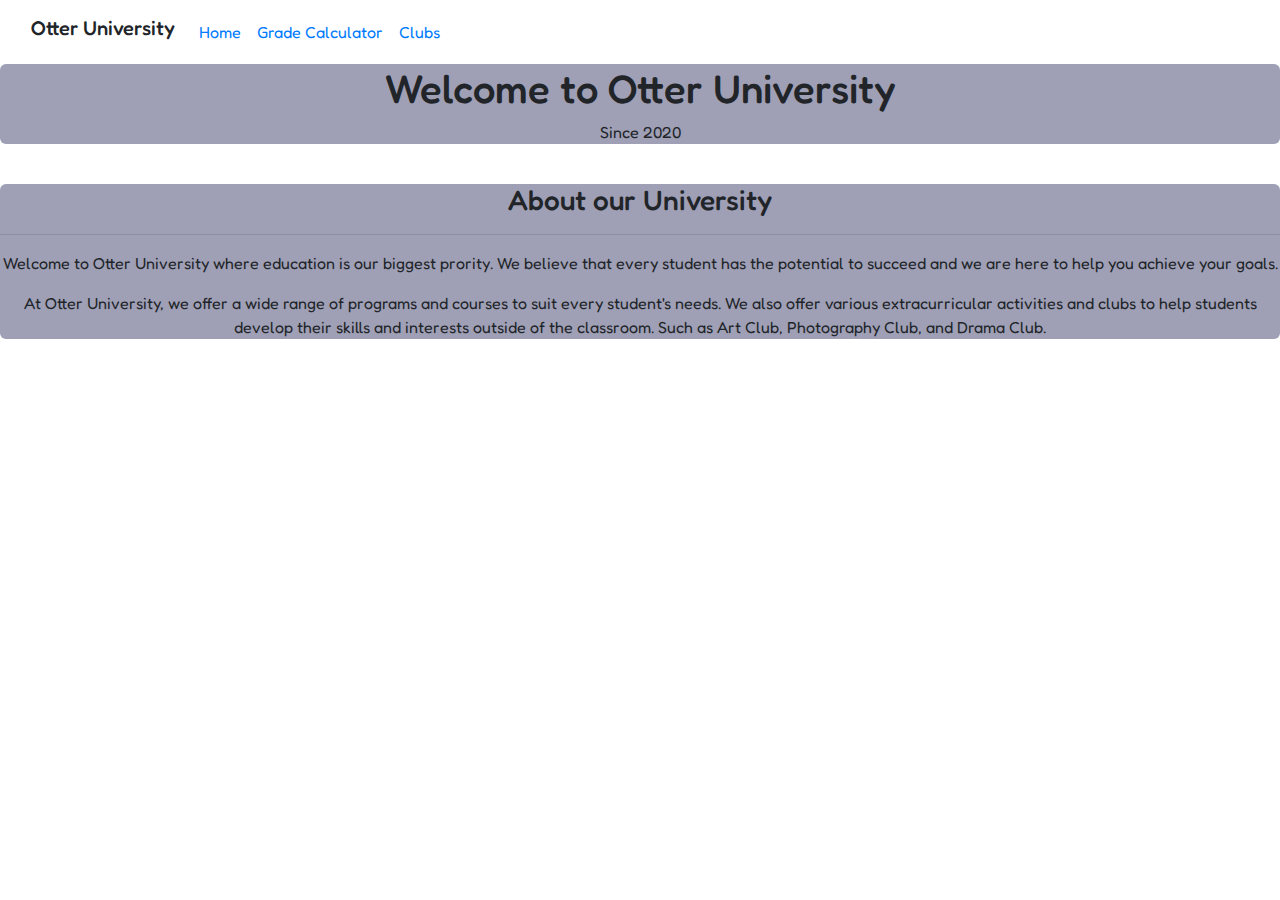
<file: index.html>
<!DOCTYPE html>
<html lang="en">
<head>
    <meta charset="UTF-8">
    <meta name="viewport" content="width=device-width, initial-scale=1.0">
    <!-- PY LINK -->
     <link rel="stylesheet" href="https://pyscript.net/releases/2024.1.1/core.css">
    <script type="module" src="https://pyscript.net/releases/2024.1.1/core.js"></script>

    <!-- BS LINK -->
	<link rel="stylesheet" href="https://cdn.jsdelivr.net/npm/bootstrap@4.3.1/dist/css/bootstrap.min.css" 
    integrity="sha384-ggOyR0iXCbMQv3Xipma34MD+dH/1fQ784/j6cY/iJTQUOhcWr7x9JvoRxT2MZw1T" crossorigin="anonymous">

    <!-- FONT 1 -->
     <link rel="preconnect" href="https://fonts.googleapis.com">
    <link rel="preconnect" href="https://fonts.gstatic.com" crossorigin>
    <link href="https://fonts.googleapis.com/css2?family=Fredoka:wght@300..700&display=swap" rel="stylesheet">
    
    <link rel="stylesheet" href="style.css">
</head>
<body>
    <title>Otter University</title>
</head>
<body>
   <nav class="navbar navbar-expand-lg">
        <div class="container-fluid">
          <h5 class="navbar-brand" href="#">Otter University</h5>
          <button class="navbar-toggler" type="button" data-bs-toggle="collapse" data-bs-target="#navbarSupportedContent" aria-controls="navbarSupportedContent" aria-expanded="false" aria-label="Toggle navigation">
             <span class="navbar-toggler-icon"></span>
          </button>
          <div class="collapse navbar-collapse" id="navbarSupportedContent">
            <ul class="navbar-nav me-auto mb-2 mb-lg-0">
                <li class="nav-item">
                    <a class="nav-link" href="index.html">Home</a>
                </li>
                <li class="nav-item">
                    <a class="nav-link" href="grades.html">Grade Calculator</a>
                </li>
                <li class="nav-item">
                    <a class="nav-link" href="clubs.html">Clubs</a>
                </li>
            </ul>
          </div>
        </div>
    </nav> 
<div class="header">
<h1>Welcome to Otter University</h1>
<p>Since 2020</p>
</div>
<br>

<div class="header">
<h3>About our University</h3>
<hr>
    
<p>Welcome to Otter University where education is our biggest prority. We believe that 
every student has the potential to succeed and we are here to help you achieve your goals.</p>

<p>At Otter University, we offer a wide range of programs and courses to suit every student's needs. We also offer 
various extracurricular activities and clubs to help students develop their skills and interests outside of the 
classroom. Such as Art Club, Photography Club, and Drama Club.</p>


</div>


<py-script src="main.py"></py-script>
</body>
</html>
</file>
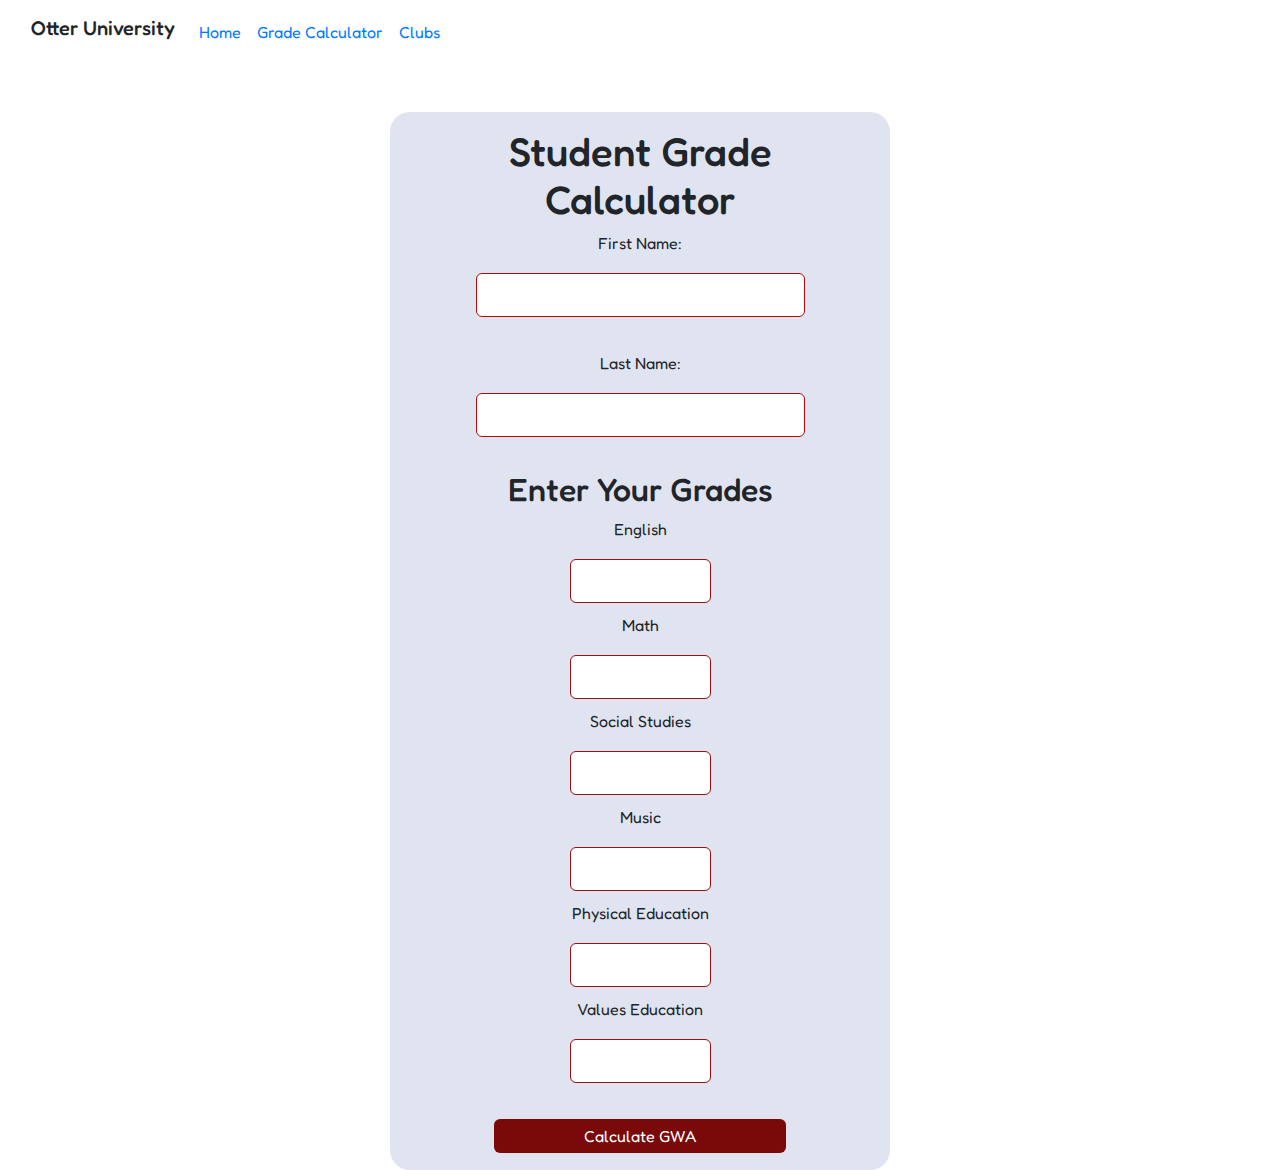
<file: grades.html>
<!DOCTYPE html>
<html lang="en">
<head>
    <meta charset="UTF-8">
    <meta name="viewport" content="width=device-width, initial-scale=1.0">
    <!-- PY LINK -->
     <link rel="stylesheet" href="https://pyscript.net/releases/2024.1.1/core.css">
    <script type="module" src="https://pyscript.net/releases/2024.1.1/core.js"></script>

    <!-- BS LINK -->
	<link rel="stylesheet" href="https://cdn.jsdelivr.net/npm/bootstrap@4.3.1/dist/css/bootstrap.min.css" 
    integrity="sha384-ggOyR0iXCbMQv3Xipma34MD+dH/1fQ784/j6cY/iJTQUOhcWr7x9JvoRxT2MZw1T" crossorigin="anonymous">

    <!-- FONT 1 -->
     <link rel="preconnect" href="https://fonts.googleapis.com">
    <link rel="preconnect" href="https://fonts.gstatic.com" crossorigin>
    <link href="https://fonts.googleapis.com/css2?family=Fredoka:wght@300..700&display=swap" rel="stylesheet">
    
    <link rel="stylesheet" href="style.css">
    <title>Student Grade Calculator</title>
</head>
<body>
<nav class="navbar navbar-expand-lg">
        <div class="container-fluid">
          <h5 class="navbar-brand" href="#">Otter University</h5>
          <button class="navbar-toggler" type="button" data-bs-toggle="collapse" data-bs-target="#navbarSupportedContent" aria-controls="navbarSupportedContent" aria-expanded="false" aria-label="Toggle navigation">
             <span class="navbar-toggler-icon"></span>
          </button>
          <div class="collapse navbar-collapse" id="navbarSupportedContent">
            <ul class="navbar-nav me-auto mb-2 mb-lg-0">
                <li class="nav-item">
                    <a class="nav-link" href="index.html">Home</a>
                </li>
                <li class="nav-item">
                    <a class="nav-link" href="grades.html">Grade Calculator</a>
                </li>
                <li class="nav-item">
                    <a class="nav-link" href="clubs.html">Clubs</a>
                </li>
            </ul>
          </div>
        </div>
    </nav> 
    
<div class="container mt-5">
<form>
    <h1>Student Grade <br> Calculator</h1>
    <label for="name">First Name:</label><br>
    <input type="text" id="fname">
    <br><br>

    <label for="age">Last Name:</label><br>
    <input type="text" id="lname">  
    <br><br>
</form>

<form>
    <h2>Enter Your Grades</h2>
    <label for="name">English</label><br>
    <input type="number" id="english"><br>

    <label for="name">Math</label><br>
    <input type="number" id="math"><br>

    <label for="name">Social Studies</label><br>
    <input type="number" id="ss"><br>

    <label for="name">Music</label><br>
    <input type="number" id="music"><br>

    <label for="name">Physical Education</label><br>
    <input type="number" id="pe"><br>

    <label for="name">Values Education</label><br>
    <input type="number" id="ve"><br>
</form>

<br>
<input type="button" class="button" py-click="student_gwa" value="Calculate GWA">

<br>
<div class="header">
<div id="output"></div>
</div>
<py-script src="main.py"></py-script>
</body>

</html>
</file>
<file: style.css>
body {
text-align: center;
background-color:  rgb(255, 255, 255);  
font-family: "Fredoka", sans-serif;
font-optical-sizing: auto;
font-weight: <weight>;
font-style: normal;
}


input[type=text] {
width: 70%;
padding: 9px;
margin: 10px 0;
box-sizing: border-box;
border: 1px solid rgb(178, 10, 10);
border-radius: 6px;
}

input[type=number] {
width: 30%;
padding: 9px;
margin: 10px 0;
box-sizing: border-box;
border: 1px solid rgb(152, 13, 13);
border-radius: 6px;
}

.button {
  background-color: #7a0909;
  border: none;   
  color: white;
  padding: 5px 90px;
  text-align: center;
  text-decoration: none;
  display: inline-block;
  font-size: 16px;
  margin: 2px 2px;
  cursor: pointer;
  border-radius: 6px;
}

.container {
background-color: rgb(224, 228, 240);
margin-top:15px;
border-radius: 20px;
max-width: 500px;
padding: 15px;
}

.header {
background-color: rgb(159, 159, 181);
margin-left: auto;
margin-right: auto;
border-radius: 6px;
}
</file>
